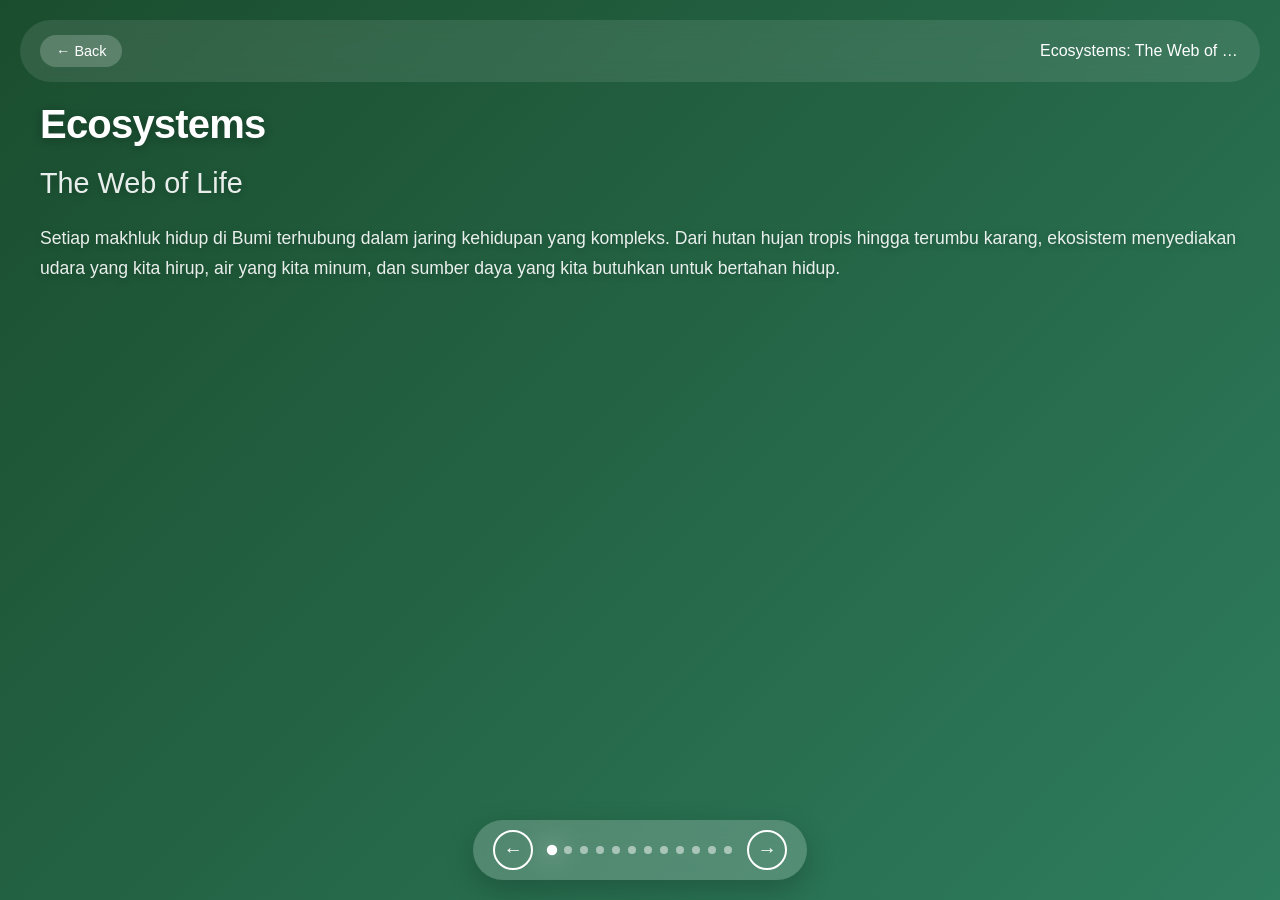
<file: ecosystems.html>
<!DOCTYPE html>
<html lang="en">
<head>
    <meta charset="UTF-8">
    <meta name="viewport" content="width=device-width, initial-scale=1.0">
    <title>Ecosystems - The Web of Life</title>
    <link rel="stylesheet" href="css/ecosystems.css">
</head>
<body>
    <!-- Navigation untuk horizontal scroll -->
    <nav class="slide-nav">
        <button class="nav-btn prev" onclick="scrollSlides('prev')">←</button>
        <div class="slide-indicators">
            <span class="indicator active" data-index="0"></span>
            <span class="indicator" data-index="1"></span>
            <span class="indicator" data-index="2"></span>
            <span class="indicator" data-index="3"></span>
            <span class="indicator" data-index="4"></span>
            <span class="indicator" data-index="5"></span>
            <span class="indicator" data-index="6"></span>
            <span class="indicator" data-index="7"></span>
            <span class="indicator" data-index="8"></span>
            <span class="indicator" data-index="9"></span>
            <span class="indicator" data-index="10"></span>
            <span class="indicator" data-index="11"></span>
        </div>
        <button class="nav-btn next" onclick="scrollSlides('next')">→</button>
    </nav>

    <!-- Header dengan navigasi kembali -->
    <header class="slide-header">
        <a href="/kobers" class="back-btn">← Back</a>
        <div class="header-title">Ecosystems: The Web of Life</div>
    </header>

    <!-- Container untuk horizontal scroll -->
    <div class="slides-container" id="slidesContainer">
        <!-- Slide 1: Cover -->
        <section class="slide" id="slide1">
            <div class="slide-content">
                <h1 class="slide-title">Ecosystems</h1>
                <h2 class="slide-subtitle">The Web of Life</h2>
                <p class="slide-text">
                    Setiap makhluk hidup di Bumi terhubung dalam jaring kehidupan yang kompleks. 
                    Dari hutan hujan tropis hingga terumbu karang, ekosistem menyediakan udara 
                    yang kita hirup, air yang kita minum, dan sumber daya yang kita butuhkan 
                    untuk bertahan hidup.
                </p>
                <div class="slide-decoration">
                    <div class="decoration-circle"></div>
                    <div class="decoration-circle"></div>
                    <div class="decoration-circle"></div>
                </div>
            </div>
        </section>

        <!-- Slide 2: What is an Ecosystem? -->
        <section class="slide" id="slide2">
            <div class="slide-content">
                <h2 class="slide-title">What is an Ecosystem?</h2>
                <p class="slide-text">
                    Ekosistem adalah komunitas makhluk hidup yang berinteraksi dengan lingkungan 
                    fisiknya. Ini mencakup semua organisme di suatu area—tumbuhan, hewan, 
                    mikroorganisme—serta komponen tak hidup seperti udara, air, tanah, dan sinar 
                    matahari.
                </p>
                <p class="slide-text">
                    Setiap ekosistem memiliki keseimbangan yang rumit. Ketika satu spesies 
                    terganggu, efeknya dapat menyebar ke seluruh sistem. Memahami hubungan ini 
                    adalah kunci untuk melindungi planet kita.
                </p>
                <div class="ecosystem-illustration">
                    <div class="eco-node">🌍</div>
                    <div class="eco-node">🌿</div>
                    <div class="eco-node">🦊</div>
                </div>
            </div>
        </section>

        <!-- Slide 3: Components of an Ecosystem -->
        <section class="slide" id="slide3">
            <div class="slide-content">
                <h2 class="slide-title">Components of an Ecosystem</h2>
                <div class="components-grid">
                    <div class="component-card">
                        <div class="component-icon">🌱</div>
                        <h3>Biotic Components</h3>
                        <p><strong>Produsen:</strong> Tumbuhan hijau yang menghasilkan makanan melalui fotosintesis</p>
                        <p><strong>Konsumen:</strong> Hewan herbivor, karnivor, dan omnivor</p>
                        <p><strong>Dekomposer:</strong> Jamur dan bakteri yang menguraikan materi organik</p>
                    </div>
                    <div class="component-card">
                        <div class="component-icon">☀️</div>
                        <h3>Abiotic Components</h3>
                        <p><strong>Sinar matahari:</strong> Sumber energi utama</p>
                        <p><strong>Air:</strong> Esensial untuk semua kehidupan</p>
                        <p><strong>Tanah:</strong> Media tumbuh dan sumber nutrisi</p>
                        <p><strong>Suhu & Iklim:</strong> Menentukan jenis kehidupan yang dapat bertahan</p>
                    </div>
                </div>
            </div>
        </section>

        <!-- Slide 4: Energy Flow -->
        <section class="slide" id="slide4">
            <div class="slide-content">
                <h2 class="slide-title">Energy Flow in Ecosystems</h2>
                <p class="slide-text">
                    Energi mengalir melalui ekosistem dalam satu arah: dari matahari ke produsen, 
                    kemudian ke konsumen, dan akhirnya ke dekomposer. Setiap tingkatan hanya 
                    mentransfer sekitar 10% energi ke tingkat berikutnya—sisanya hilang sebagai panas.
                </p>
                <div class="energy-flow">
                    <div class="flow-item">☀️ Matahari</div>
                    <div class="flow-arrow">→</div>
                    <div class="flow-item">🌿 Produsen (100%)</div>
                    <div class="flow-arrow">→</div>
                    <div class="flow-item">🦌 Konsumen Primer (10%)</div>
                    <div class="flow-arrow">→</div>
                    <div class="flow-item">🐅 Konsumen Sekunder (1%)</div>
                    <div class="flow-arrow">→</div>
                    <div class="flow-item">🍄 Dekomposer (0.1%)</div>
                </div>
            </div>
        </section>

        <!-- Slide 5: Nutrient Cycling -->
        <section class="slide" id="slide5">
            <div class="slide-content">
                <h2 class="slide-title">Nutrient Cycling</h2>
                <div class="cycling-grid">
                    <div class="cycling-item">
                        <h3>Siklus Karbon</h3>
                        <p>Karbon bergerak antara atmosfer, lautan, organisme hidup, dan batuan. Fotosintesis menyerap CO2, respirasi melepaskannya kembali.</p>
                    </div>
                    <div class="cycling-item">
                        <h3>Siklus Nitrogen</h3>
                        <p>Nitrogen diubah oleh bakteri menjadi bentuk yang dapat digunakan tumbuhan, lalu kembali ke atmosfer melalui denitrifikasi.</p>
                    </div>
                    <div class="cycling-item">
                        <h3>Siklus Air</h3>
                        <p>Air bergerak melalui evaporasi, kondensasi, presipitasi, dan aliran permukaan, menghubungkan semua ekosistem.</p>
                    </div>
                    <div class="cycling-item">
                        <h3>Siklus Fosfor</h3>
                        <p>Fosfor dari batuan lapuk diserap tumbuhan, berpindah melalui rantai makanan, dan kembali ke tanah melalui dekomposisi.</p>
                    </div>
                </div>
            </div>
        </section>

        <!-- Slide 6: Types of Ecosystems -->
        <section class="slide" id="slide6">
            <div class="slide-content">
                <h2 class="slide-title">Types of Ecosystems</h2>
                <div class="types-list">
                    <div class="type-item">
                        <span class="type-number">01.</span>
                        <span class="type-name">Ekosistem Terestrial</span>
                        <span class="type-desc">Hutan, padang rumput, gurun, tundra</span>
                    </div>
                    <div class="type-item">
                        <span class="type-number">02.</span>
                        <span class="type-name">Ekosistem Akuatik</span>
                        <span class="type-desc">Air tawar (sungai, danau) dan laut (samudra, terumbu karang)</span>
                    </div>
                    <div class="type-item">
                        <span class="type-number">03.</span>
                        <span class="type-name">Ekosistem Buatan</span>
                        <span class="type-desc">Sawah, bendungan, taman kota, akuarium</span>
                    </div>
                </div>
                <p class="slide-text">
                    Setiap jenis ekosistem memiliki karakteristik unik dan mendukung keanekaragaman 
                    hayati yang berbeda. Dari kutub yang beku hingga hutan hujan yang lembab, 
                    kehidupan menemukan cara untuk berkembang.
                </p>
            </div>
        </section>

        <!-- Slide 7: Terrestrial Ecosystems -->
<section class="slide" id="slide7">
    <div class="slide-content">
        <h2 class="slide-title">Terrestrial Ecosystems</h2>
        <div class="terrestrial-grid">
            <div class="terrestrial-card">
                <div class="card-image">🌲</div>
                <h3>Hutan Hujan Tropis</h3>
                <p>Keanekaragaman hayati tertinggi. Curah hujan tinggi, suhu stabil.</p>
            </div>
            <div class="terrestrial-card">
                <div class="card-image">🌿</div>
                <h3>Sabana & Padang Rumput</h3>
                <p>Musim kering dan basah. Rumput dominan, herbivor besar.</p>
            </div>
            <div class="terrestrial-card">
                <div class="card-image">🏜️</div>
                <h3>Gurun</h3>
                <p>Curah hujan sangat rendah. Adaptasi khusus: kaktus, hewan nokturnal.</p>
            </div>
            <div class="terrestrial-card">
                <div class="card-image">❄️</div>
                <h3>Tundra & Taiga</h3>
                <p>Suhu ekstrem. Lumut, semak kerdil, hewan berbulu tebal.</p>
            </div>
        </div>
    </div>
</section>

        <!-- Slide 8: Aquatic Ecosystems -->
<section class="slide" id="slide8">
    <div class="slide-content">
        <h2 class="slide-title">Aquatic Ecosystems</h2>
        <div class="aquatic-stats">
            <div class="stat-bubble">
                <span class="stat-number">71%</span>
                <span class="stat-label">Permukaan Bumi air</span>
            </div>
            <div class="stat-bubble">
                <span class="stat-number">97%</span>
                <span class="stat-label">Air laut</span>
            </div>
            <div class="stat-bubble">
                <span class="stat-number">3%</span>
                <span class="stat-label">Air tawar</span>
            </div>
        </div>
        <div class="aquatic-types">
            <div class="type-card">
                <h3>🌊 Ekosistem Air Laut</h3>
                <p>Terumbu karang, laut dalam, estuari. Menyerap 30% CO2 dan menghasilkan 50% oksigen.</p>
            </div>
            <div class="type-card">
                <h3>💧 Ekosistem Air Tawar</h3>
                <p>Danau, sungai, rawa. Hanya 0.3% air dunia tapi mendukung 10% spesies.</p>
            </div>
        </div>
    </div>
</section>

        <!-- Slide 9: Ecosystem Services -->
        <section class="slide" id="slide9">
            <div class="slide-content">
                <h2 class="slide-title">Ecosystem Services</h2>
                    <p class="slide-text">
                        Ekosistem memberikan jasa yang tak ternilai bagi kelangsungan hidup manusia:
                    </p>
                    <div class="services-grid">
                        <div class="service-item">
                            <span class="service-icon">🌬️</span>
                            <h3>Jasa Penyediaan</h3>
                            <p>Makanan, air bersih, kayu, serat, obat-obatan</p>
                        </div>
                        <div class="service-item">
                            <span class="service-icon">🔄</span>
                            <h3>Jasa Pengaturan</h3>
                            <p>Pengaturan iklim, pemurnian air, penyerbukan, pengendalian hama</p>
                        </div>
                        <div class="service-item">
                            <span class="service-icon">🏞️</span>
                            <h3>Jasa Pendukung</h3>
                            <p>Siklus nutrisi, pembentukan tanah, fotosintesis</p>
                        </div>
                        <div class="service-item">
                            <span class="service-icon">🧘</span>
                            <h3>Jasa Budaya</h3>
                            <p>Rekreasi, spiritual, estetika, pendidikan</p>
                        </div>
                    </div>
                    <p class="slide-text">
                        Nilai ekonomi jasa ekosistem diperkirakan mencapai $125–$140 triliun per tahun—jauh melebihi PDB global.
                    </p>
            </div>
        </section>

        <!-- Slide 10: Conservation Efforts -->
        <section class="slide" id="slide10">
            <div class="slide-content">
                <h2 class="slide-title">Conservation Efforts</h2>
                <p class="slide-text">
                    Untuk melindungi ekosistem yang tersisa, berbagai upaya konservasi dilakukan:
                </p>
                <div class="strategies">
                    <span class="strategy-tag">🏞️ Kawasan Lindung (15% daratan, 7% lautan)</span>
                    <span class="strategy-tag">🌳 Reforestasi & Restorasi</span>
                    <span class="strategy-tag">♻️ Praktik Berkelanjutan</span>
                    <span class="strategy-tag">📚 Pendidikan Lingkungan</span>
                    <span class="strategy-tag">⚖️ Kebijakan & Regulasi</span>
                    <span class="strategy-tag">🤝 Konservasi Berbasis Masyarakat</span>
                </div>
                <p class="slide-text">
                    Target internasional: melindungi 30% daratan dan lautan pada tahun 2030 (30x30).
                </p>
            </div>
        </section>

        <!-- Slide 11: The Future of Ecosystems -->
        <section class="slide" id="slide11">
            <div class="slide-content">
                <h2 class="slide-title">The Future of Ecosystems</h2>
                    <div class="future-grid">
                        <div class="future-item challenges">
                            <h3>Ancaman Utama</h3>
                            <ul>
                                <li>🌡️ Perubahan iklim - 1,5°C pemanasan global</li>
                                <li>🏭 Deforestasi - 10 juta hektar/tahun</li>
                                <li>🌊 Polusi plastik - 8 juta ton/tahun ke laut</li>
                                <li>📈 Pertumbuhan populasi - 8 miliar+ manusia</li>
                                <li>🦠 Spesies invasif</li>
                            </ul>
                        </div>
                        <div class="future-item solutions">
                            <h3>Solusi & Harapan</h3>
                            <ul>
                                <li>☀️ Energi terbarukan</li>
                                <li>🌱 Pertanian regeneratif</li>
                                <li>🔄 Ekonomi sirkular</li>
                                <li>🤝 Kolaborasi global</li>
                                <li>📱 Teknologi konservasi</li>
                            </ul>
                        </div>
                    </div>
                    <p class="slide-text">
                        Masa depan ekosistem ada di tangan kita. Dengan tindakan kolektif sekarang, 
                        kita masih bisa memulihkan keseimbangan alam.
                    </p>
            </div>
        </section>

        <!-- Slide 12: Thank You -->
        <section class="slide" id="slide12">
            <div class="slide-content thank-you">
                <h1 class="slide-title">Terima Kasih!</h1>
                <p class="slide-text">
                    "Kita tidak mewarisi Bumi dari nenek moyang kita, kita meminjamnya dari anak cucu kita."
                </p>
                <p class="slide-text">- Peribahasa Suku Asli Amerika -</p>
                <div class="decoration-leaves">🌍 🌿 🍃 🌱 🌊 ☀️</div>
                <p class="slide-text" style="margin-top: 2rem; font-size: 1rem;">
                    #InvestInOurPlanet | #EcosystemRestoration | #Terralnvest
                </p>
            </div>
        </section>
    </div>

    <script src="js/ecosystems.js"></script>
</body>
</html>
</file>
<file: css/ecosystems.css>
* {
    margin: 0;
    padding: 0;
    box-sizing: border-box;
}

body {
    font-family: -apple-system, BlinkMacSystemFont, 'Segoe UI', Roboto, Oxygen, Ubuntu, sans-serif;
    overflow: hidden;
    height: 100vh;
    background: linear-gradient(135deg, #667eea 0%, #764ba2 100%);
}

/* Header Styles */
.slide-header {
    position: fixed;
    top: 20px;
    left: 20px;
    right: 20px;
    display: flex;
    justify-content: space-between;
    align-items: center;
    z-index: 100;
    padding: 15px 20px;
    background: rgba(255, 255, 255, 0.1);
    backdrop-filter: blur(10px);
    border-radius: 50px;
    color: white;
}

.back-btn {
    color: white;
    text-decoration: none;
    font-size: 0.9rem;
    padding: 8px 16px;
    background: rgba(255, 255, 255, 0.2);
    border-radius: 30px;
    transition: background 0.3s;
    white-space: nowrap;
}

.back-btn:hover {
    background: rgba(255, 255, 255, 0.3);
}

.header-title {
    font-size: 1rem;
    font-weight: 500;
    white-space: nowrap;
    overflow: hidden;
    text-overflow: ellipsis;
    max-width: 200px;
}

/* Navigation */
.slide-nav {
    position: fixed;
    bottom: 20px;
    left: 50%;
    transform: translateX(-50%);
    display: flex;
    gap: 15px;
    align-items: center;
    z-index: 100;
    background: rgba(255, 255, 255, 0.2);
    backdrop-filter: blur(10px);
    padding: 10px 20px;
    border-radius: 60px;
    box-shadow: 0 10px 30px rgba(0, 0, 0, 0.2);
}

.nav-btn {
    width: 40px;
    height: 40px;
    border-radius: 50%;
    border: 2px solid white;
    background: transparent;
    color: white;
    font-size: 1.2rem;
    cursor: pointer;
    transition: all 0.3s;
    display: flex;
    align-items: center;
    justify-content: center;
}

.nav-btn:hover {
    background: white;
    color: #764ba2;
    transform: scale(1.1);
}

.slide-indicators {
    display: flex;
    gap: 8px;
}

.indicator {
    width: 8px;
    height: 8px;
    border-radius: 50%;
    background: rgba(255, 255, 255, 0.5);
    cursor: pointer;
    transition: all 0.3s;
}

.indicator.active {
    background: white;
    transform: scale(1.3);
    box-shadow: 0 0 20px rgba(255, 255, 255, 0.8);
}

/* Slides Container */
.slides-container {
    display: flex;
    overflow-x: hidden;
    scroll-snap-type: x mandatory;
    height: 100vh;
    width: 100%;
    scroll-behavior: smooth;
}

/* Individual Slides */
.slide {
    flex: 0 0 100%;
    scroll-snap-align: start;
    display: flex;
    align-items: flex-start;
    justify-content: center;
    padding: 100px 30px 80px 30px;
    position: relative;
    overflow-y: auto;
    min-height: 100vh;
}

/* Gradient backgrounds for each slide */
#slide1 { background: linear-gradient(135deg, #1a4d2e, #2e7d5e); }
#slide2 { background: linear-gradient(135deg, #0f4c75, #3282b8); }
#slide3 { background: linear-gradient(135deg, #4a442d, #6b5e3a); }
#slide4 { background: linear-gradient(135deg, #9b59b6, #6c3483); }
#slide5 { background: linear-gradient(135deg, #16a085, #0e6655); }
#slide6 { background: linear-gradient(135deg, #d35400, #a04000); }
#slide7 { background: linear-gradient(135deg, #27ae60, #1e8449); }
#slide8 { background: linear-gradient(135deg, #2980b9, #1f618d); }
#slide9 { background: linear-gradient(135deg, #8e44ad, #6c3483); }
#slide10 { background: linear-gradient(135deg, #2c3e50, #1a2632); }
#slide11 { background: linear-gradient(135deg, #c0392b, #922b21); }
#slide12 { background: linear-gradient(135deg, #2d6a4f, #1b4d3e); }

.slide-content {
    max-width: 1200px;
    width: 100%;
    color: white;
    text-shadow: 0 2px 10px rgba(0, 0, 0, 0.3);
}

.slide-title {
    font-size: 2.5rem;
    margin-bottom: 1.2rem;
    font-weight: 800;
    letter-spacing: -0.02em;
    line-height: 1.2;
}

.slide-subtitle {
    font-size: 1.8rem;
    margin-bottom: 1.5rem;
    opacity: 0.9;
    font-weight: 400;
}

.slide-text {
    font-size: 1.1rem;
    line-height: 1.7;
    margin-bottom: 1.2rem;
    opacity: 0.9;
}

/* Components Grid */
.components-grid {
    display: grid;
    grid-template-columns: repeat(2, 1fr);
    gap: 1.2rem;
    margin-top: 1.2rem;
}

.component-card {
    background: rgba(255, 255, 255, 0.1);
    backdrop-filter: blur(10px);
    padding: 1.2rem;
    border-radius: 16px;
    text-align: left;
    height: fit-content;
}

.component-icon {
    font-size: 2rem;
    margin-bottom: 0.8rem;
    text-align: center;
}

.component-card h3 {
    font-size: 1.2rem;
    margin-bottom: 0.8rem;
    color: #ffd700;
    text-align: center;
    border-bottom: 1px solid rgba(255, 255, 255, 0.2);
    padding-bottom: 0.5rem;
}

.component-card p {
    font-size: 0.9rem;
    line-height: 1.5;
    margin-bottom: 0.6rem;
    padding-left: 0.8rem;
    position: relative;
}

.component-card p strong {
    color: #ffd700;
    display: inline-block;
    min-width: 80px;
    font-size: 0.9rem;
}

.component-card p:before {
    content: "•";
    color: #ffd700;
    position: absolute;
    left: -0.1rem;
}

/* Energy Flow */
.energy-flow {
    display: flex;
    align-items: center;
    justify-content: center;
    flex-wrap: wrap;
    gap: 0.3rem;
    margin-top: 2rem;
}

.flow-item {
    background: rgba(255, 255, 255, 0.2);
    padding: 0.8rem 1.2rem;
    border-radius: 50px;
    font-size: 1rem;
    text-align: center;
    white-space: nowrap;
}

.flow-arrow {
    font-size: 1.5rem;
    opacity: 0.7;
}

/* Nutrient Cycling Grid */
.cycling-grid {
    display: grid;
    grid-template-columns: repeat(2, 1fr);
    gap: 1rem;
    margin: 1.5rem 0;
}

.cycling-item {
    background: rgba(255, 255, 255, 0.1);
    backdrop-filter: blur(10px);
    padding: 1.2rem;
    border-radius: 12px;
}

.cycling-item h3 {
    font-size: 1.1rem;
    margin-bottom: 0.6rem;
    color: #ffd700;
}

.cycling-item p {
    font-size: 0.85rem;
    line-height: 1.5;
    opacity: 0.9;
}

/* Types List */
.types-list {
    display: flex;
    flex-direction: column;
    gap: 0.8rem;
    margin: 1.5rem 0;
}

.type-item {
    display: flex;
    align-items: center;
    gap: 0.8rem;
    padding: 0.8rem;
    background: rgba(255, 255, 255, 0.1);
    border-radius: 8px;
    flex-wrap: wrap;
}

.type-number {
    font-size: 1.2rem;
    font-weight: bold;
    min-width: 40px;
    color: #ffd700;
}

.type-name {
    font-size: 1rem;
    font-weight: 500;
    min-width: 150px;
}

.type-desc {
    opacity: 0.9;
    font-size: 0.9rem;
    flex: 1;
}

/* Terrestrial Grid */
.terrestrial-grid {
    display: grid;
    grid-template-columns: repeat(4, 1fr);
    gap: 1rem;
    margin-top: 1.5rem;
}

.terrestrial-card {
    background: rgba(255, 255, 255, 0.1);
    backdrop-filter: blur(10px);
    padding: 1rem;
    border-radius: 12px;
    text-align: center;
    transition: transform 0.3s;
    /* PENTING: bungkus teks */
    word-break: break-word;
    overflow-wrap: break-word;
}

.terrestrial-card:hover {
    transform: translateY(-5px);
    background: rgba(255, 255, 255, 0.2);
}

.card-image {
    font-size: 2rem;
    margin-bottom: 0.4rem;
}

.terrestrial-card h3 {
    font-size: 0.9rem;
    margin-bottom: 0.4rem;
    font-weight: 600;
}

.terrestrial-card p {
    font-size: 0.7rem;
    line-height: 1.3;
    margin-bottom: 0.3rem;
    opacity: 0.9;
}

.terrestrial-card small {
    font-size: 0.6rem;
    opacity: 0.7;
    display: block;
}

/* Aquatic Stats */
.aquatic-stats {
    display: flex;
    justify-content: center;
    align-items: center;
    gap: 1rem;
    margin: 1.2rem auto;
    flex-wrap: wrap;
}

.stat-bubble {
    background: rgba(255, 255, 255, 0.15);
    backdrop-filter: blur(10px);
    padding: 0.8rem;
    border-radius: 50%;
    width: 90px;
    height: 90px;
    display: flex;
    flex-direction: column;
    align-items: center;
    justify-content: center;
    text-align: center;
    transition: transform 0.3s;
}

.stat-bubble:hover {
    transform: scale(1.05);
    background: rgba(255, 255, 255, 0.25);
}

.stat-number {
    font-size: 1.3rem;
    font-weight: bold;
    margin-bottom: 0.1rem;
    line-height: 1.2;
}

.stat-label {
    font-size: 0.55rem;
    opacity: 0.9;
    line-height: 1.2;
    max-width: 70px;
    text-transform: uppercase;
    letter-spacing: 0.3px;
}

.stat-icon {
    font-size: 1.3rem;
    margin-bottom: 0.2rem;
}

/* Aquatic Types */
.aquatic-types {
    display: grid;
    grid-template-columns: repeat(2, 1fr);
    gap: 1rem;
    margin-top: 1.5rem;
}

.type-card {
    background: rgba(255, 255, 255, 0.1);
    backdrop-filter: blur(10px);
    padding: 1.2rem;
    border-radius: 12px;
    transition: transform 0.3s;
}

.type-card:hover {
    transform: translateY(-3px);
    background: rgba(255, 255, 255, 0.15);
}

.type-card h3 {
    font-size: 1.1rem;
    margin-bottom: 0.6rem;
    color: #ffd700;
}

.type-card p {
    font-size: 0.85rem;
    line-height: 1.5;
    opacity: 0.9;
}

/* Services Grid */
.services-grid {
    display: grid;
    grid-template-columns: repeat(2, 1fr);
    gap: 1rem;
    margin: 1.5rem 0;
}

.service-item {
    background: rgba(255, 255, 255, 0.1);
    backdrop-filter: blur(10px);
    padding: 1.2rem;
    border-radius: 12px;
    text-align: center;
}

.service-icon {
    font-size: 2rem;
    margin-bottom: 0.5rem;
}

.service-item h3 {
    font-size: 1.1rem;
    margin-bottom: 0.5rem;
}

.service-item p {
    font-size: 0.8rem;
    opacity: 0.9;
    line-height: 1.4;
}

/* Strategies */
.strategies {
    display: flex;
    flex-wrap: wrap;
    gap: 0.8rem;
    margin: 1.5rem 0;
}

.strategy-tag {
    background: rgba(255, 255, 255, 0.2);
    padding: 0.6rem 1.2rem;
    border-radius: 50px;
    font-size: 0.85rem;
    backdrop-filter: blur(10px);
}

/* Future Grid */
.future-grid {
    display: grid;
    grid-template-columns: repeat(2, 1fr);
    gap: 1.2rem;
    margin: 1.5rem 0;
}

.future-item {
    background: rgba(255, 255, 255, 0.1);
    backdrop-filter: blur(10px);
    padding: 1.2rem;
    border-radius: 16px;
}

.future-item h3 {
    font-size: 1.2rem;
    margin-bottom: 0.8rem;
    color: #ffd700;
}

.future-item ul {
    list-style: none;
    padding: 0;
}

.future-item li {
    margin: 0.5rem 0;
    font-size: 0.9rem;
    line-height: 1.4;
    padding-left: 1.2rem;
    position: relative;
}

.future-item li:before {
    content: "•";
    color: #ffd700;
    position: absolute;
    left: 0;
}

/* Thank You */
.thank-you {
    text-align: center;
    min-height: calc(100vh - 200px);
    display: flex;
    flex-direction: column;
    justify-content: center;
}

.decoration-leaves {
    font-size: 3rem;
    margin: 1.5rem 0;
    animation: float 3s ease-in-out infinite;
}

@keyframes float {
    0%, 100% { transform: translateY(0); }
    50% { transform: translateY(-15px); }
}

/* Lists */
ul {
    list-style: none;
    padding: 0;
}

li {
    margin: 0.6rem 0;
    font-size: 1rem;
    line-height: 1.5;
}

/* ========== RESPONSIVE DESIGN ========== */

/* Tablet (992px ke bawah) */
@media (max-width: 992px) {
    .slide {
        padding: 90px 25px 80px 25px;
    }
    
    .slide-title {
        font-size: 2.2rem;
    }
    
    .slide-subtitle {
        font-size: 1.5rem;
    }
    
    .slide-text {
        font-size: 1rem;
    }
    
    .terrestrial-grid {
        grid-template-columns: repeat(2, 1fr);
    }
    
    .component-card p strong {
        min-width: 70px;
    }
}

/* HP Landscape dan HP besar (768px ke bawah) */
@media (max-width: 768px) {
    .slide {
        padding: 80px 20px 90px 20px;
    }
    
    .slide-title {
        font-size: 2rem;
        margin-bottom: 1rem;
    }
    
    .slide-subtitle {
        font-size: 1.3rem;
        margin-bottom: 1rem;
    }
    
    .slide-text {
        font-size: 0.95rem;
        line-height: 1.6;
    }
    
    /* Semua grid jadi 1 kolom */
    .components-grid,
    .cycling-grid,
    .services-grid,
    .aquatic-types,
    .future-grid {
        grid-template-columns: 1fr;
        gap: 1rem;
    }
    
    .terrestrial-grid {
        grid-template-columns: repeat(2, 1fr);
    }
    
    .terrestrial-card h3 {
        font-size: 0.9rem;
        word-break: break-word;
    }
    
    .terrestrial-card p {
        font-size: 0.7rem;
        word-break: break-word;
    }
    
    /* Energy Flow vertical */
    .energy-flow {
        flex-direction: column;
        gap: 0.5rem;
    }
    
    .flow-item {
        width: 100%;
        white-space: normal;
        font-size: 0.9rem;
    }
    
    .flow-arrow {
        transform: rotate(90deg);
        font-size: 1.2rem;
        margin: 0.2rem 0;
    }
    
    /* Type items */
    .type-item {
        flex-direction: column;
        align-items: flex-start;
        gap: 0.3rem;
    }
    
    .type-name {
        min-width: auto;
    }
    
    /* Aquatic stats */
    .aquatic-stats {
        gap: 0.8rem;
    }
    
    .stat-bubble {
        width: 80px;
        height: 80px;
    }
    
    .stat-number {
        font-size: 1.2rem;
    }
    
    .stat-label {
        font-size: 0.5rem;
        max-width: 60px;
    }
    
    /* Header */
    .slide-header {
        padding: 12px 16px;
    }
    
    .back-btn {
        font-size: 0.8rem;
        padding: 6px 12px;
    }
    
    .header-title {
        font-size: 0.9rem;
        max-width: 150px;
    }
    
    /* Navigation */
    .slide-nav {
        padding: 8px 16px;
        gap: 10px;
    }
    
    .nav-btn {
        width: 36px;
        height: 36px;
        font-size: 1rem;
    }
    
    /* Terrestrial cards */
    .terrestrial-card {
        padding: 0.6rem;
    }
    
    .card-image {
        font-size: 1.8rem;
    }
    
    /* Strategy tags */
    .strategies {
        gap: 0.5rem;
    }
    
    .strategy-tag {
        padding: 0.4rem 1rem;
        font-size: 0.75rem;
    }
}

/* HP kecil (480px ke bawah) */
@media (max-width: 480px) {
    .slide {
        padding: 75px 15px 85px 15px;
    }
    
    .slide-title {
        font-size: 1.8rem;
    }
    
    .slide-subtitle {
        font-size: 1.2rem;
    }
    
    .slide-text {
        font-size: 0.85rem;
        line-height: 1.5;
    }
    
    .terrestrial-grid {
        grid-template-columns: 1fr;
    }
    
    .terrestrial-card {
        display: flex;
        align-items: flex-start;
        text-align: left;
        gap: 1rem;
    }
    
    .card-image {
        font-size: 2rem;
        flex-shrink: 0;
    }
    
    .terrestrial-card h3 {
        font-size: 1rem;
        margin-bottom: 0.2rem;
    }
    
    .terrestrial-card p {
        font-size: 0.8rem;
    }
    
    .terrestrial-card small {
        display: none;
    }
    
    /* Aquatic stats lebih kecil */
    .aquatic-stats {
        gap: 0.5rem;
    }
    
    .stat-bubble {
        width: 70px;
        height: 70px;
        padding: 0.5rem;
    }
    
    .stat-number {
        font-size: 1rem;
    }
    
    .stat-label {
        font-size: 0.45rem;
        max-width: 50px;
    }
    
    /* Component cards */
    .component-card {
        padding: 1rem;
    }
    
    .component-card h3 {
        font-size: 1rem;
    }
    
    .component-card p {
        font-size: 0.8rem;
        padding-left: 0.8rem;
    }
    
    .component-card p strong {
        min-width: 60px;
        font-size: 0.8rem;
        display: block;
        margin-bottom: 0.2rem;
    }
    
    .component-card p:before {
        display: none;
    }
    
    /* Type items */
    .type-number {
        font-size: 1rem;
        min-width: 35px;
    }
    
    .type-name {
        font-size: 0.9rem;
    }
    
    .type-desc {
        font-size: 0.8rem;
    }
    
    /* Header lebih compact */
    .slide-header {
        padding: 10px 12px;
        top: 10px;
        left: 10px;
        right: 10px;
    }
    
    .back-btn {
        font-size: 0.7rem;
        padding: 5px 10px;
    }
    
    .header-title {
        font-size: 0.8rem;
        max-width: 120px;
    }
    
    /* Navigation lebih kecil */
    .slide-nav {
        bottom: 15px;
        padding: 6px 12px;
    }
    
    .nav-btn {
        width: 32px;
        height: 32px;
        font-size: 0.9rem;
    }
    
    .indicator {
        width: 6px;
        height: 6px;
    }
    
    /* Strategy tags */
    .strategy-tag {
        width: 100%;
        text-align: center;
        font-size: 0.7rem;
    }
    
    /* Future items */
    .future-item {
        padding: 1rem;
    }
    
    .future-item h3 {
        font-size: 1rem;
    }
    
    .future-item li {
        font-size: 0.8rem;
    }
    
    /* Thank you */
    .decoration-leaves {
        font-size: 2.5rem;
    }
}

/* HP sangat kecil (360px ke bawah) */
@media (max-width: 360px) {
    .slide {
        padding: 70px 12px 80px 12px;
    }
    
    .slide-title {
        font-size: 1.5rem;
    }
    
    .stat-bubble {
        width: 60px;
        height: 60px;
    }
    
    .stat-number {
        font-size: 0.9rem;
    }
    
    .stat-label {
        font-size: 0.4rem;
        max-width: 45px;
    }
    
    .back-btn {
        font-size: 0.65rem;
        padding: 4px 8px;
    }
    
    .header-title {
        max-width: 100px;
        font-size: 0.75rem;
    }
}
</file>
